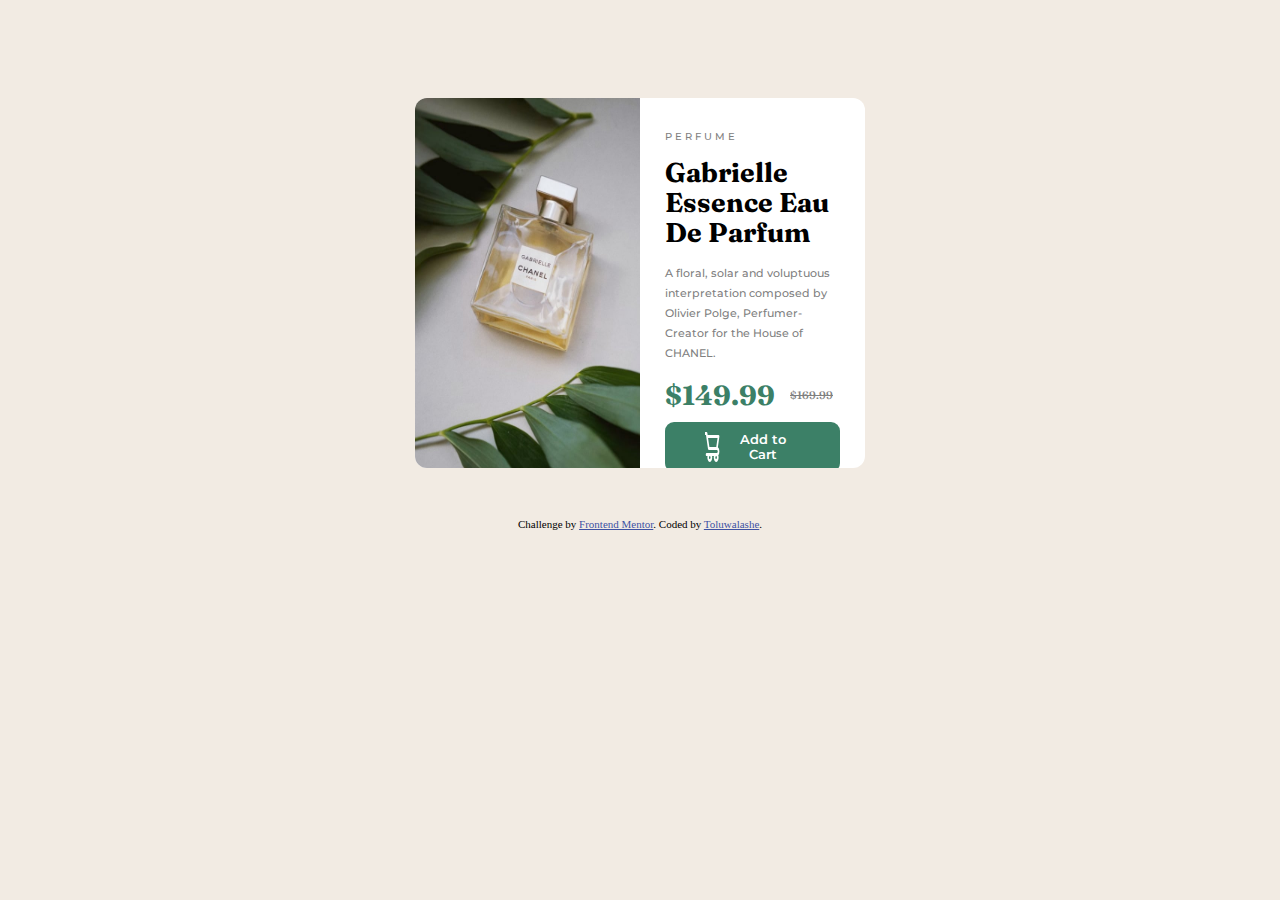
<file: index.html>
<!DOCTYPE html>
<html lang="en">
<head>
  <meta charset="UTF-8">
  <meta name="viewport" content="width=device-width, initial-scale=1.0"> <!-- displays site properly based on user's device -->

  <link rel="icon" type="image/png" sizes="32x32" href="./images/favicon-32x32.png">
  
  <title>Frontend Mentor | Product preview card component</title>

  <link rel="stylesheet" href="style.css">
</head>
<body>
  <main>
    <div>
      <img src="images/image-product-desktop.jpg" alt="" id="image">

      <img src="images/image-product-mobile.jpg" alt="" id="mobile">
    </div>

    <div id="right">
      <h1>
        Perfume
      </h1>

      <h2>
        Gabrielle Essence Eau De Parfum
      </h2>

      <p>
        A floral, solar and voluptuous interpretation composed by Olivier Polge, 
        Perfumer-Creator for the House of CHANEL.
      </p>

      <div class="prices">
        <p><span class="price">$149.99</span></p>
      <p><span>$169.99</span></p>
      </div>

      <button>
        <img src="images/icon-cart.svg" alt="">Add to Cart
      </button>
    </div>
  </main>

  <footer role="Credits">
  <div class="attribution">
    Challenge by <a href="https://www.frontendmentor.io?ref=challenge" target="_blank">Frontend Mentor</a>. 
    Coded by <a href="#">Toluwalashe</a>.
  </div>
  </footer>
</body>
</html>
</file>
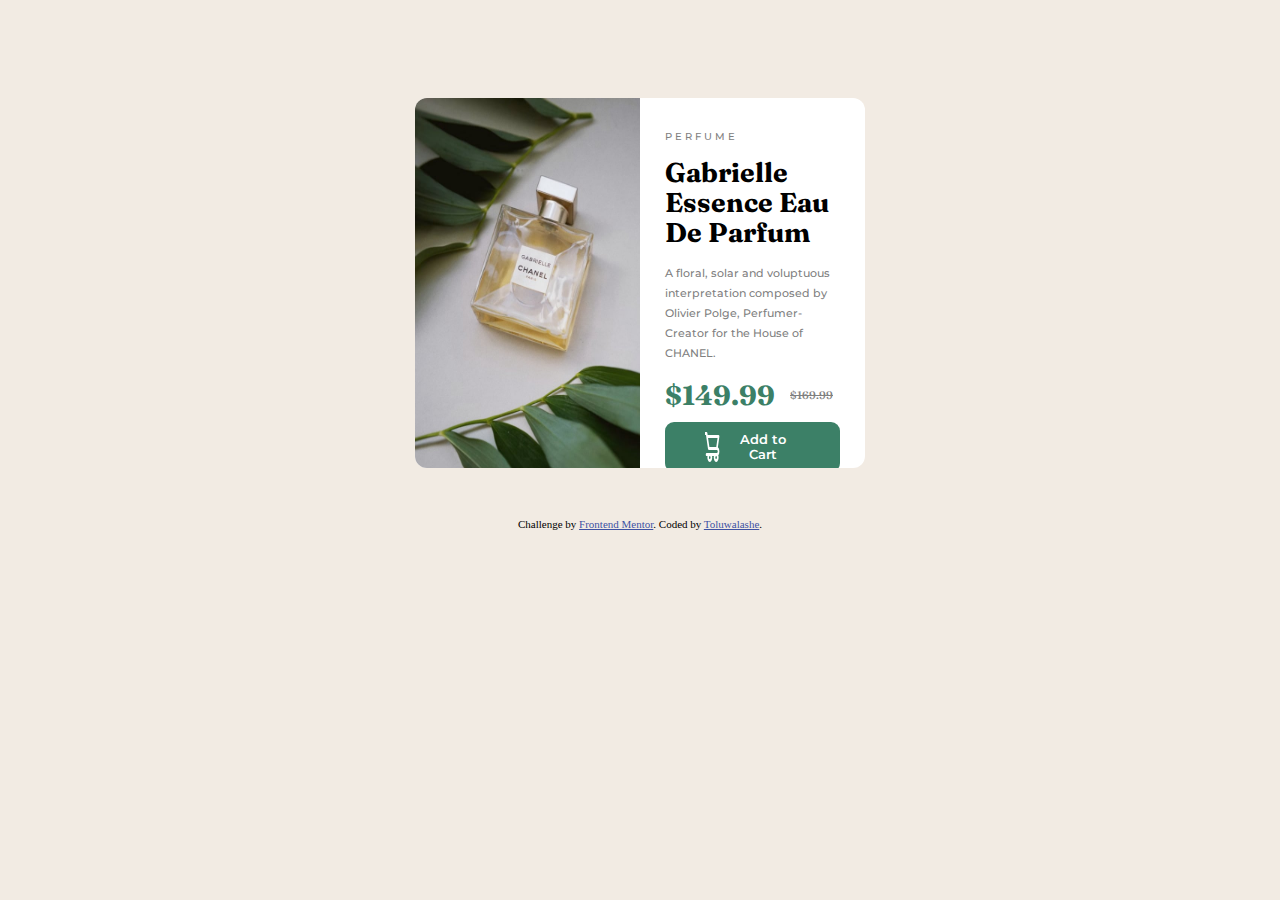
<file: Product Preview Card Challenge/index.html>
<!DOCTYPE html>
<html lang="en">
<head>
  <meta charset="UTF-8">
  <meta name="viewport" content="width=device-width, initial-scale=1.0"> <!-- displays site properly based on user's device -->

  <link rel="icon" type="image/png" sizes="32x32" href="./images/favicon-32x32.png">
  
  <title>Frontend Mentor | Product preview card component</title>

  <link rel="stylesheet" href="style.css">
</head>
<body>
  <main>
    <div>
      <img src="images/image-product-desktop.jpg" alt="" id="image">

      <img src="images/image-product-mobile.jpg" alt="" id="mobile">
    </div>

    <div id="right">
      <h1>
        Perfume
      </h1>

      <h2>
        Gabrielle Essence Eau De Parfum
      </h2>

      <p>
        A floral, solar and voluptuous interpretation composed by Olivier Polge, 
        Perfumer-Creator for the House of CHANEL.
      </p>

      <div class="prices">
        <p><span class="price">$149.99</span></p>
      <p><span>$169.99</span></p>
      </div>

      <button>
        <img src="images/icon-cart.svg" alt="">Add to Cart
      </button>
    </div>
  </main>

  <div class="attribution">
    Challenge by <a href="https://www.frontendmentor.io?ref=challenge" target="_blank">Frontend Mentor</a>. 
    Coded by <a href="#">Toluwalashe</a>.
  </div>
</body>
</html>
</file>
<file: style.css>
@import url('https://fonts.googleapis.com/css2?family=Montserrat&family=Outfit&display=swap');

@import url('https://fonts.googleapis.com/css2?family=Fraunces:opsz@9..144&display=swap');


.attribution { font-size: 11px; text-align: center; }
.attribution a { color: hsl(228, 45%, 44%); }

body {
    display: flex;
    flex-direction: column;
    justify-content: center;
    align-items: center;
    background: hsl(30, 38%, 92%);
    gap: 50px;
}

main {
    display: grid;
    grid-template-columns: 50% 50%;
    width: 450px;
    height: 370px;
    background: hsl(0, 0%, 100%);
    margin-top: 90px;
    border-radius: 12px;
    overflow: hidden;
}

#image {
    width: 100%;
    height: 100%;
}

#right {
    padding: 25px;
}

h1 {
    font-size: 0.6250em;
    font-family: 'Montserrat', sans-serif;
    text-transform: uppercase;
    letter-spacing: 3px;
    font-weight: 500;
    color: gray;
    margin-bottom: 2px;
}

h2 {
    font-family: 'Fraunces', serif;
    font-weight: 700;
    font-size: 1.6875em;
    line-height: 30px;
    margin: 15px 0px;
}

p {
    font-family: 'Montserrat', sans-serif;
    font-size: 0.6875em;
    line-height: 20px;
    color: gray;
    font-weight: 500;
}

.prices {
    display: flex;
    align-items: flex-start;
    gap: 15px;
}

.price {
    font-size: 2.5em;
    color: hsl(158, 36%, 37%);
    text-decoration: none;
    font-weight: 700;
}

span {
    font-family: 'Fraunces', serif;
    color: gray;
    text-decoration: line-through;
}

button {
    font-family: 'Montserrat', sans-serif;
    background: hsl(158, 36%, 37%);
    font-size: 0.8em;
    color: white;
    padding: 10px 40px;
    border: none;
    border-radius: 9px;
    display: flex;
    gap: 5px;
    font-weight: 600;
}

button:hover {
    background: hsl(157, 36%, 20%);
}

#mobile {
    display: none;
}

@media (max-width: 500px) {

    #image {
        display: none;
    }

    #mobile {
        display: block;
        width: 100%;
        height: 100%;
    }
    main {
        display: grid;
        grid-template-columns: auto;
        grid-template-rows: 40% 60%;
        height: 80%;
        margin: 20px 10px;
        width: 350px;
    }

    h1 {
        font-size: 0.7em;
        font-weight: 600;
        letter-spacing: 5px;
    }

    h2 {
        font-size: 2em;
        font-weight: 800;
    }

    p {
        font-size: 0.9em;
        font-weight: 600;
        line-height: 25px;
    }

    .price {
        font-size: 2em;
    }

    span {
        font-size: 0.89em;
    }

    button {
        padding: 15px 32%;
    }
}
</file>
<file: Product Preview Card Challenge/style.css>
@import url('https://fonts.googleapis.com/css2?family=Montserrat&family=Outfit&display=swap');

@import url('https://fonts.googleapis.com/css2?family=Fraunces:opsz@9..144&display=swap');


.attribution { font-size: 11px; text-align: center; }
.attribution a { color: hsl(228, 45%, 44%); }

body {
    display: flex;
    flex-direction: column;
    justify-content: center;
    align-items: center;
    background: hsl(30, 38%, 92%);
    gap: 50px;
}

main {
    display: grid;
    grid-template-columns: 50% 50%;
    width: 450px;
    height: 370px;
    background: hsl(0, 0%, 100%);
    margin-top: 90px;
    border-radius: 12px;
    overflow: hidden;
}

#image {
    width: 100%;
    height: 100%;
}

#right {
    padding: 25px;
}

h1 {
    font-size: 0.6250em;
    font-family: 'Montserrat', sans-serif;
    text-transform: uppercase;
    letter-spacing: 3px;
    font-weight: 500;
    color: gray;
    margin-bottom: 2px;
}

h2 {
    font-family: 'Fraunces', serif;
    font-weight: 700;
    font-size: 1.6875em;
    line-height: 30px;
    margin: 15px 0px;
}

p {
    font-family: 'Montserrat', sans-serif;
    font-size: 0.6875em;
    line-height: 20px;
    color: gray;
    font-weight: 500;
}

.prices {
    display: flex;
    align-items: flex-start;
    gap: 15px;
}

.price {
    font-size: 2.5em;
    color: hsl(158, 36%, 37%);
    text-decoration: none;
    font-weight: 700;
}

span {
    font-family: 'Fraunces', serif;
    color: gray;
    text-decoration: line-through;
}

button {
    font-family: 'Montserrat', sans-serif;
    background: hsl(158, 36%, 37%);
    font-size: 0.8em;
    color: white;
    padding: 10px 40px;
    border: none;
    border-radius: 9px;
    display: flex;
    gap: 5px;
    font-weight: 600;
}

button:hover {
    background: hsl(157, 36%, 20%);
}

#mobile {
    display: none;
}

@media (max-width: 500px) {

    #image {
        display: none;
    }

    #mobile {
        display: block;
        width: 100%;
        height: 100%;
    }
    main {
        display: grid;
        grid-template-columns: auto;
        grid-template-rows: 40% 60%;
        height: 80%;
        margin: 20px 10px;
        width: 350px;
    }

    h1 {
        font-size: 0.7em;
        font-weight: 600;
        letter-spacing: 5px;
    }

    h2 {
        font-size: 2em;
        font-weight: 800;
    }

    p {
        font-size: 0.9em;
        font-weight: 600;
        line-height: 25px;
    }

    .price {
        font-size: 2em;
    }

    span {
        font-size: 0.89em;
    }

    button {
        padding: 15px 32%;
    }
}
</file>
